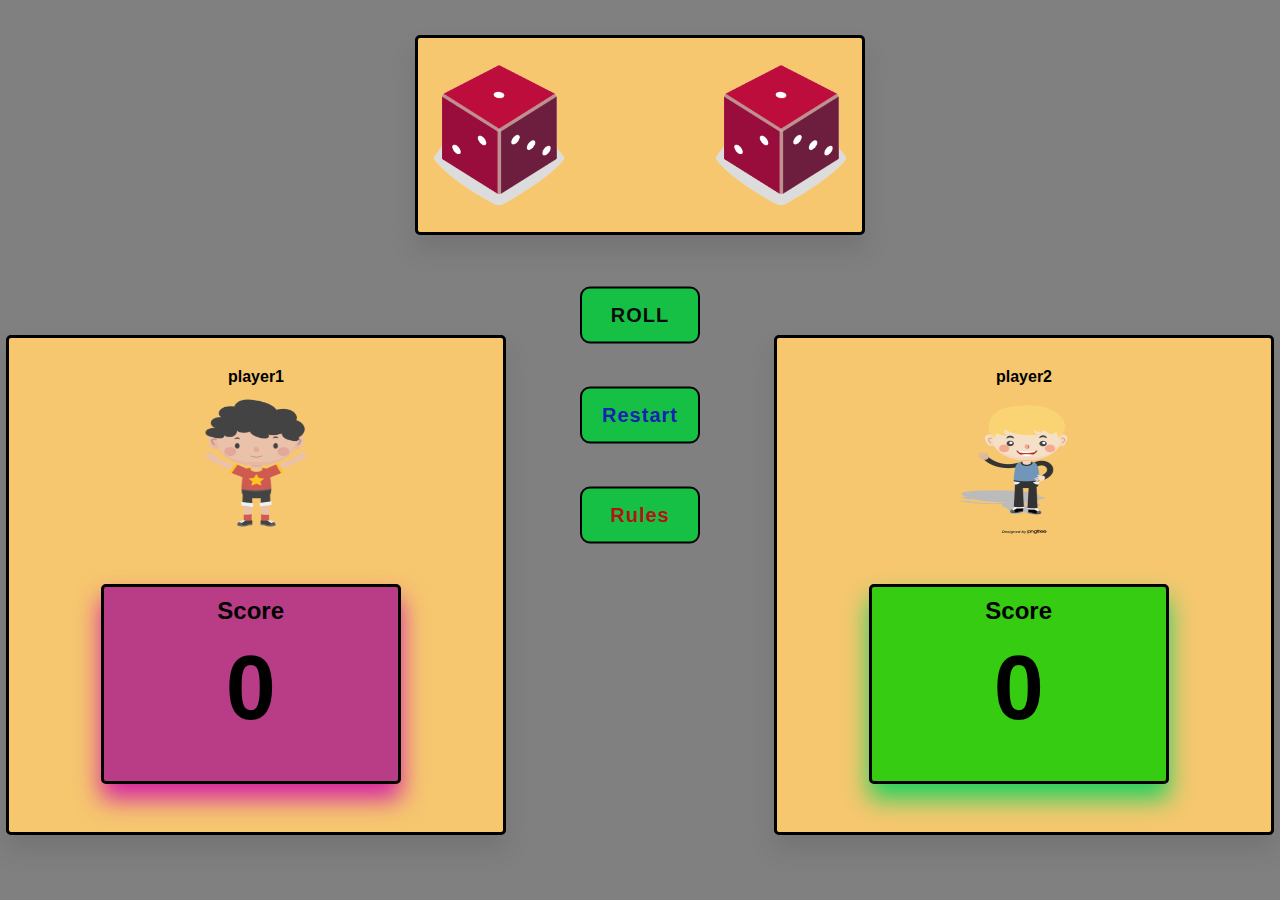
<file: index.html>
<!DOCTYPE html>
<html lang="en">
<head>
    <meta name="viewport" content="width=device-width, initial-scale=1.0">
    <title>Roll The Dice</title>
    <link rel="stylesheet" href="style.css">
    
</head>
<body>
    <div class="container">
        <div class="dice-wrapper">
            <img  id="die-1">
            <img  id="die-2">
        </div>
        <p id="total"></p>
    </div>

    <div class="container2">
        <img src="boy1.png" id="boy-1">
        <h3 id="win"></h3>
        <div class="player1">
            <h2>Score</h2>
            <h1 id="score1"> </h1>
        </div>
        <p><b>player1</b></p>
    </div>

    <div class="container3">
        <img src="boy2.png" id="boy-2">
        <h3 id="win2"></h3>
        <div class="player2">
            <h2 >Score</h2>
            <h1 id="score2"> </h1>
        </div>
       <p><b>player2</b></p>
    </div>

    <div class= "roll"><button  onclick="roll()"><b>ROLL</b></button></div>
    <div class= "roll"><button id="inst" onclick="instruct()"><b>Rules</b></button></div>
    <div class= "roll"><button id="Rest" onclick="Res()"><b>Restart</b></button></div>

    <script src="script.js"></script>
</body>
</html>
</file>
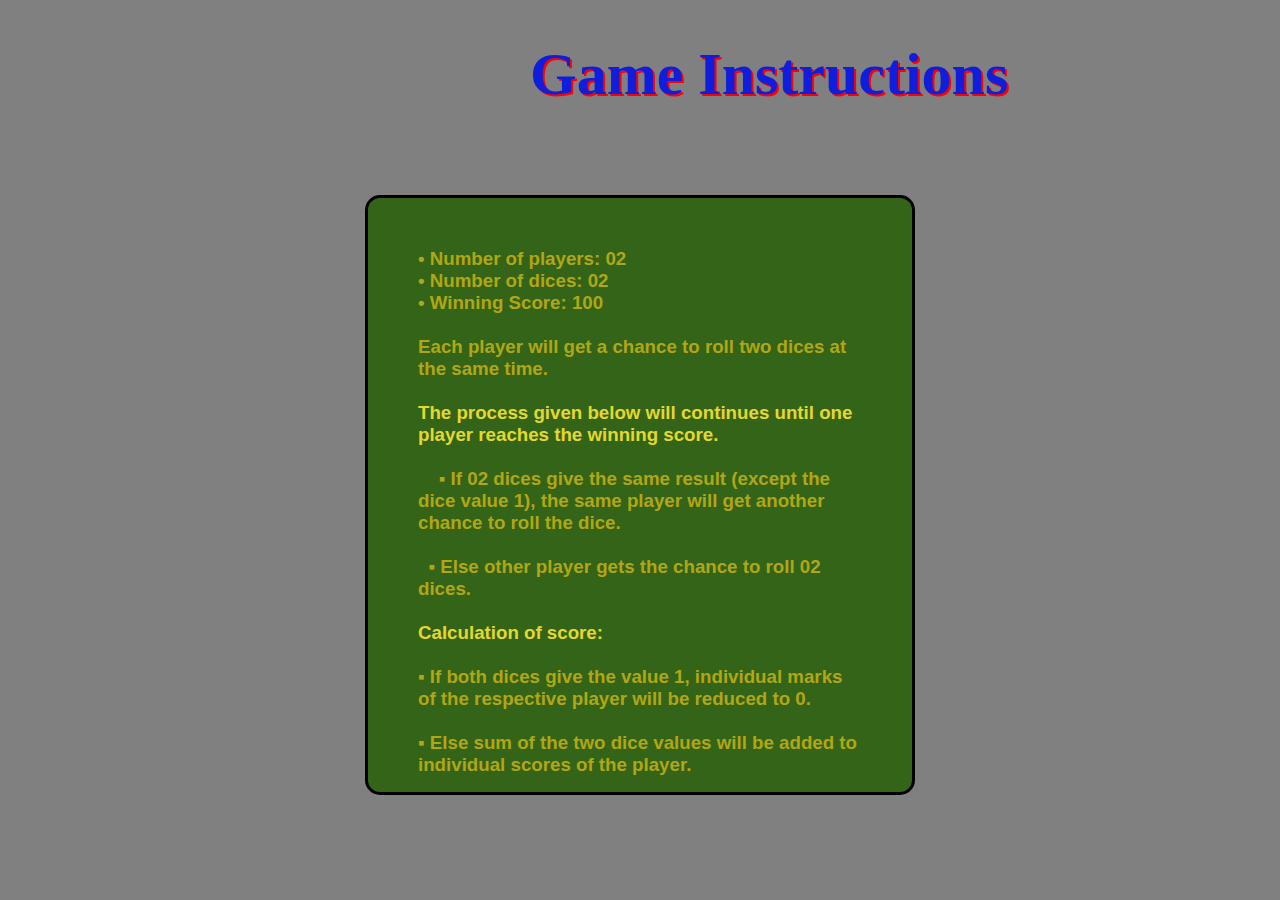
<file: instructions.html>
<!DOCTYPE html>
<html lang="en">
<head>
    <meta charset="UTF-8">
    <meta http-equiv="X-UA-Compatible" content="IE=edge">
    <meta name="viewport" content="width=device-width, initial-scale=1.0">
    <title>Dice Game Instructions</title>
    <link rel="stylesheet" href="instructions_Style.css">
</head>
<body>
    <h1>Game Instructions</h1>
    <div class="container">
        <h3>• Number of players: 02<br>
            • Number of dices: 02<br>
            • Winning Score: 100<br><br>
            Each player will get a chance to roll two dices at the same time.<br><br>
            <b>The process given below will continues until one player reaches the winning score.</b><br><br>
            &nbsp;&nbsp;&nbsp;&nbsp;▪ If 02 dices give the same result (except the dice value 1), the same player will get 
            another chance to roll the dice.<br><br>
            &nbsp;&nbsp;▪ Else other player gets the chance to roll 02 dices.<br><br>
            <b>Calculation of score:</b><br><br>
            ▪ If both dices give the value 1, individual marks of the respective player will be 
            reduced to 0.<br><br>
            ▪ Else sum of the two dice values will be added to individual scores of the player.</h3>
            
    </div>
</body>
</html>
</file>
<file: style.css>
*{
    padding: 0;
    margin: 0;
    box-sizing: border-box;
}
body{
    height: 100vh;
    background: gray;
    background-size: 100% 50%;
}
.container{
    width: 450px;
    height: 200px;
    padding: 50px;
    position: absolute;
    transform: translate(-50%,-50%);
    top: 15%;
    left: 50%;
    background-color: rgb(246, 199, 111);
    box-shadow: 0 15px 25px rgba(50,50,50,0.15);
    border-radius: 5px;
    flex-direction: column;
    align-items: center;
    font-family: "Poppins",sans-serif;
    border-style: solid;
    justify-content: center;
    display: flex;
}
.container2{
    width: 500px;
    height: 500px;
    padding: 50px;
    position: absolute;
    transform: translate(-50%,-50%);
    top: 65%;
    left: 20%;
    background-color: rgb(246, 199, 111);
    box-shadow: 0 15px 25px rgba(50,50,50,0.15);
    border-radius: 5px;
    display: flex;
    flex-direction: column;
    align-items: center;
    font-family: "Poppins",sans-serif;
    border-style: solid;
}
.container3{
    width: 500px;
    height: 500px;
    padding: 50px;
    position: absolute;
    transform: translate(-50%,-50%);
    top: 65%;
    left: 80%;
    background-color: rgb(246, 199, 111);
    box-shadow: 0 15px 25px rgba(50,50,50,0.15);
    border-radius: 5px;
    display: flex;
    flex-direction: column;
    align-items: center;
    font-family: "Poppins",sans-serif;
    border-style: solid;
}
.dice-wrapper{
    width: 120%;
    display: flex;
    justify-content:space-between;
}
p{
    font-size: 16px;
    margin: 30px 0;
    font-weight: 500;
    position: absolute;
    top: 0px;
}
button{
    background-color: #15c043fe;
    color: #0d0c0c;
    padding: 15px 0;
    width: 120px;
    letter-spacing: 1px;
    border-radius: 10px;
    cursor: pointer;
    position: absolute;
    transform: translate(-50%,-50%);
    top: 35%;
    left: 50%;
    border-style: solid;
    font-size:20px;
    justify-content: center;
    align-items: center;
    flex-wrap: wrap;
    display: flex;
}

img{

    width: 130px;
    height:140px;

}

#boy-1,#boy-2{

    height: 150px;
    width: 200px;

}

.player1{

    width: 300px;
    height: 200px;
    padding: 50px;
    position: absolute;
    transform: translate(-60%,-50%);
    top: 70%;
    left: 55%;
    background-color:rgb(184, 60, 134);
    box-shadow: 0 15px 25px rgba(207, 5, 173, 0.838);
    border-radius: 5px;
    display: flex;
    flex-direction: column;
    align-items: center;
    font-family: "Poppins",sans-serif;
    border-style: solid;

}

.player2{

    width: 300px;
    height: 200px;
    padding: 50px;
    position: absolute;
    transform: translate(-60%,-50%);
    top: 70%;
    left: 55%;
    background-color: rgb(54, 204, 17);
    box-shadow: 0 15px 25px rgba(21, 209, 90, 0.94);
    border-radius: 5px;
    display: flex;
    flex-direction: column;
    align-items: center;
    font-family: "Poppins",sans-serif;
    border-style: solid;

}

h2{

    top:10px;
    position: absolute;

}

h1{

    font-size: 90px;

}

#win{

    font-size: 40px;
    color: rgb(15, 29, 221);
    position: absolute;
    top:190px;
    left: 80PX;
    text-shadow: 2px 2px #ff0000;

}
#win2{

    font-size: 40px;
    color: rgb(15, 29, 221);
    position: absolute;
    top:200px;
    left: 80PX;
    text-shadow: 2px 2px #ff0000;

}

.roll{
    display: flex;
    flex-direction: row;
    justify-content: space-around;
}

#inst{

    width: 120px;
    font-size: 20px;
    color: rgb(177, 20, 20);
    margin-top: 200px;
}

#Rest{

    width: 120px;
    font-size: 20px;
    color: rgb(20, 36, 177);
    margin-top: 100px;
}
</file>
<file: instructions_Style.css>
*{
    padding: 0;
    margin: 0;
    box-sizing: border-box;
}
body{
    height: 100vh;
    background: gray;
    background-size: 100% 50%;
}
h1{

    font-size: 60px;
    color: rgb(15, 29, 221);
    position:absolute;
    top:40px;
    left: 530PX;
    text-shadow: 2px 2px #ff0000;
    transform: translate(0%,0%);
    align-items: center;
}
.container{
    width: 550px;
    height: 600px;
    padding: 50px;
    position: absolute;
    transform: translate(-50%,-50%);
    top: 55%;
    left: 50%;
    background-color: rgb(52, 100, 24);
    box-shadow:blue;
    border-radius: 15px;
    display: flex;
    flex-direction: column;
    align-items: center;
    font-family: "Poppins",sans-serif;
    border-style: solid;
}

h3{
    color: rgb(177, 166, 21);
}

b{
    color: rgb(228, 216, 47);
}
</file>
